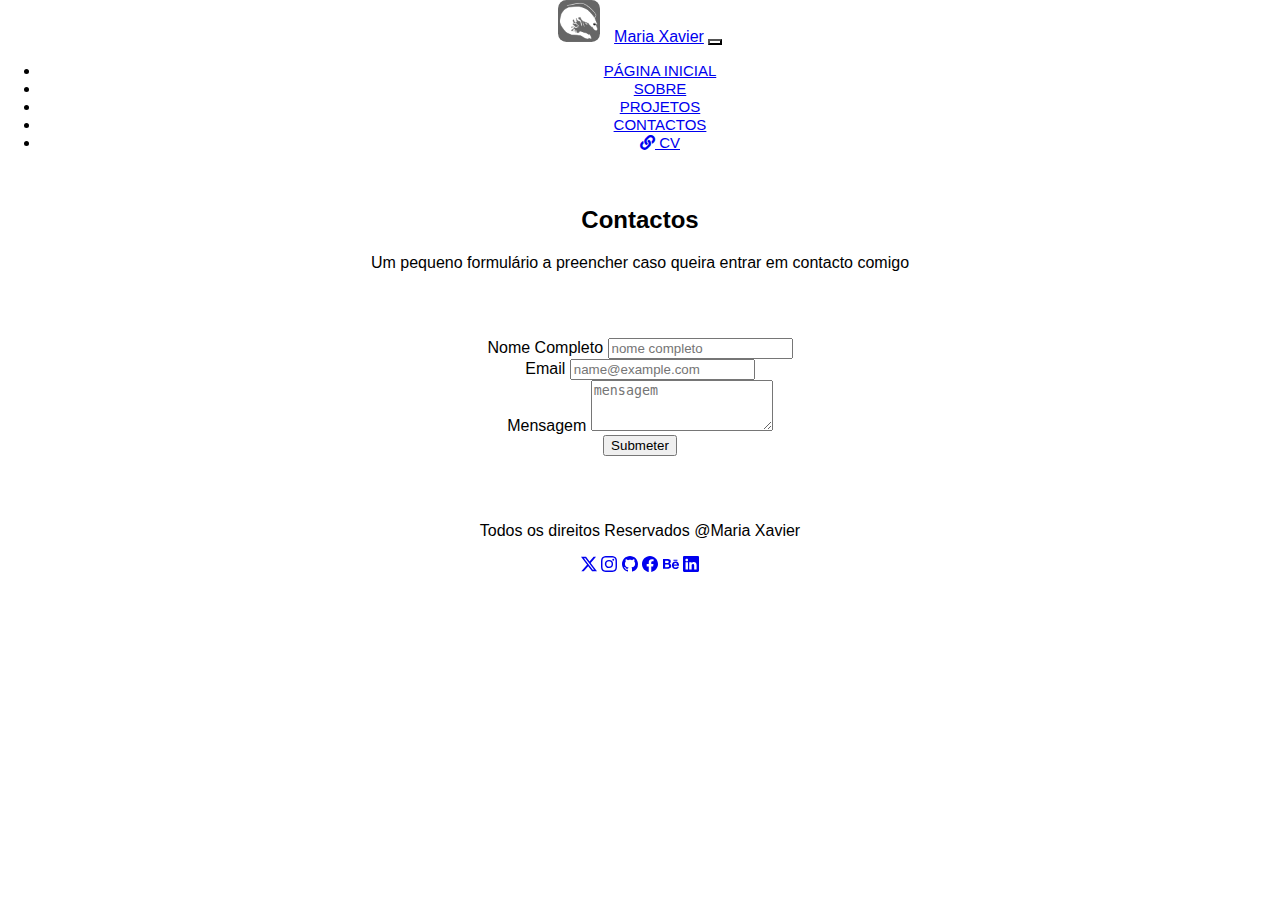
<file: contactos.html>
<!doctype html>
<html lang="en">
  <head>
    <meta charset="utf-8">
    <meta name="viewport" content="width=device-width, initial-scale=1">
    <title>Portfólio Pessoal</title>
    <link rel="stylesheet" href="style.css">
    <link href="https://cdn.jsdelivr.net/npm/bootstrap@5.3.2/dist/css/bootstrap.min.css" rel="stylesheet" integrity="sha384-T3c6CoIi6uLrA9TneNEoa7RxnatzjcDSCmG1MXxSR1GAsXEV/Dwwykc2MPK8M2HN" crossorigin="anonymous">
    <link rel="icon" type="image/x-icon" href="img/shrimp2.png">
    <link rel="stylesheet" href="https://cdnjs.cloudflare.com/ajax/libs/font-awesome/5.15.1/css/all.min.css">
  </head>
  <body>
    <nav class="navbar navbar-expand-lg bg-body-tertiary">
      <div class="container-fluid">
        <img class="icon" src="img/shrimp2.png" alt="logotipo do site, icone de um camarão">
        <a class="navbar-brand" href="index.html">Maria Xavier</a>
        <button class="navbar-toggler" type="button" data-bs-toggle="collapse" data-bs-target="#navbarNav" aria-controls="navbarNav" aria-expanded="false" aria-label="Toggle navigation">
          <span class="navbar-toggler-icon"></span>
        </button>
        <div class="collapse navbar-collapse" id="navbarNav">
          <ul class="navbar-nav">
            <li class="nav-item">
              <a class="nav-link" href="index.html">Página Inicial</a>
            </li>
            <li class="nav-item">
              <a class="nav-link" href="sobre.html">Sobre</a>
            </li>
            <li class="nav-item">
              <a class="nav-link" href="projetos.html">Projetos</a>
            </li>
            <li class="nav-item">
              <a class="nav-link active" aria-current="page" href="contactos.html">Contactos</a>
            </li>
            <li class="nav-item">
              <a target="_blank" class="nav-link" href="img/Curriculo estágio.pdf"><i class="fa fa-link"></i> CV</a>
            </li>
          </ul>
        </div>
      </div>
    </nav>
    <div class="col-md-12 titulo-section-padding">
      <div class="section-header text-center pb-5">
        <br>
        <h2>Contactos</h2>
        <p>Um pequeno formulário a preencher caso queira entrar em contacto comigo</p>
      </div>
    </div>
    <section class="contactos section-padding"
      <div class="mb-3">
        <label for="exampleFormControlInput1" class="form-label">Nome Completo</label>
        <input type="email" class="form-control" id="exampleFormControlInput1" placeholder="nome completo">
      </div>
      <div class="mb-3">
        <label for="exampleFormControlInput1" class="form-label">Email</label>
        <input type="email" class="form-control" id="exampleFormControlInput1" placeholder="name@example.com">
      </div>
      <div class="mb-3">
        <label for="exampleFormControlTextarea1" class="form-label">Mensagem</label>
        <textarea class="form-control" id="exampleFormControlTextarea1" placeholder="mensagem" rows="3"></textarea>
        <br>
        <button type="submit" class="btn btn-primary">Submeter</button>
      </div>
    </section>
    
    <footer class="bg-dark p-2 text-center">
      <div class="container">
        <p class="text-white">Todos os direitos Reservados @Maria Xavier</p>
        <div class="icon-group">
          <a href="https://twitter.com/ghostyshrimp" class="btn text-white" role="button"><svg xmlns="http://www.w3.org/2000/svg" width="16" height="16" fill="currentColor" class="bi bi-twitter-x" viewBox="0 0 16 16">
            <path d="M12.6.75h2.454l-5.36 6.142L16 15.25h-4.937l-3.867-5.07-4.425 5.07H.316l5.733-6.57L0 .75h5.063l3.495 4.633L12.601.75Zm-.86 13.028h1.36L4.323 2.145H2.865z"/></svg></a>
          <a href="https://www.instagram.com/ghosty.shrimp" class="btn text-white" role="button"><svg xmlns="http://www.w3.org/2000/svg" width="16" height="16" fill="currentColor" class="bi bi-instagram" viewBox="0 0 16 16">
            <path d="M8 0C5.829 0 5.556.01 4.703.048 3.85.088 3.269.222 2.76.42a3.9 3.9 0 0 0-1.417.923A3.9 3.9 0 0 0 .42 2.76C.222 3.268.087 3.85.048 4.7.01 5.555 0 5.827 0 8.001c0 2.172.01 2.444.048 3.297.04.852.174 1.433.372 1.942.205.526.478.972.923 1.417.444.445.89.719 1.416.923.51.198 1.09.333 1.942.372C5.555 15.99 5.827 16 8 16s2.444-.01 3.298-.048c.851-.04 1.434-.174 1.943-.372a3.9 3.9 0 0 0 1.416-.923c.445-.445.718-.891.923-1.417.197-.509.332-1.09.372-1.942C15.99 10.445 16 10.173 16 8s-.01-2.445-.048-3.299c-.04-.851-.175-1.433-.372-1.941a3.9 3.9 0 0 0-.923-1.417A3.9 3.9 0 0 0 13.24.42c-.51-.198-1.092-.333-1.943-.372C10.443.01 10.172 0 7.998 0zm-.717 1.442h.718c2.136 0 2.389.007 3.232.046.78.035 1.204.166 1.486.275.373.145.64.319.92.599s.453.546.598.92c.11.281.24.705.275 1.485.039.843.047 1.096.047 3.231s-.008 2.389-.047 3.232c-.035.78-.166 1.203-.275 1.485a2.5 2.5 0 0 1-.599.919c-.28.28-.546.453-.92.598-.28.11-.704.24-1.485.276-.843.038-1.096.047-3.232.047s-2.39-.009-3.233-.047c-.78-.036-1.203-.166-1.485-.276a2.5 2.5 0 0 1-.92-.598 2.5 2.5 0 0 1-.6-.92c-.109-.281-.24-.705-.275-1.485-.038-.843-.046-1.096-.046-3.233s.008-2.388.046-3.231c.036-.78.166-1.204.276-1.486.145-.373.319-.64.599-.92s.546-.453.92-.598c.282-.11.705-.24 1.485-.276.738-.034 1.024-.044 2.515-.045zm4.988 1.328a.96.96 0 1 0 0 1.92.96.96 0 0 0 0-1.92m-4.27 1.122a4.109 4.109 0 1 0 0 8.217 4.109 4.109 0 0 0 0-8.217m0 1.441a2.667 2.667 0 1 1 0 5.334 2.667 2.667 0 0 1 0-5.334"/></svg></a>
          <a href="https://github.com/MarySlaOq" class="btn text-white" role="button"><svg xmlns="http://www.w3.org/2000/svg" width="16" height="16" fill="currentColor" class="bi bi-github" viewBox="0 0 16 16">
            <path d="M8 0C3.58 0 0 3.58 0 8c0 3.54 2.29 6.53 5.47 7.59.4.07.55-.17.55-.38 0-.19-.01-.82-.01-1.49-2.01.37-2.53-.49-2.69-.94-.09-.23-.48-.94-.82-1.13-.28-.15-.68-.52-.01-.53.63-.01 1.08.58 1.23.82.72 1.21 1.87.87 2.33.66.07-.52.28-.87.51-1.07-1.78-.2-3.64-.89-3.64-3.95 0-.87.31-1.59.82-2.15-.08-.2-.36-1.02.08-2.12 0 0 .67-.21 2.2.82.64-.18 1.32-.27 2-.27s1.36.09 2 .27c1.53-1.04 2.2-.82 2.2-.82.44 1.1.16 1.92.08 2.12.51.56.82 1.27.82 2.15 0 3.07-1.87 3.75-3.65 3.95.29.25.54.73.54 1.48 0 1.07-.01 1.93-.01 2.2 0 .21.15.46.55.38A8.01 8.01 0 0 0 16 8c0-4.42-3.58-8-8-8"/></svg></a>
          <a href="#" class="btn text-white" role="button"><svg xmlns="http://www.w3.org/2000/svg" width="16" height="16" fill="currentColor" class="bi bi-facebook" viewBox="0 0 16 16">
            <path d="M16 8.049c0-4.446-3.582-8.05-8-8.05C3.58 0-.002 3.603-.002 8.05c0 4.017 2.926 7.347 6.75 7.951v-5.625h-2.03V8.05H6.75V6.275c0-2.017 1.195-3.131 3.022-3.131.876 0 1.791.157 1.791.157v1.98h-1.009c-.993 0-1.303.621-1.303 1.258v1.51h2.218l-.354 2.326H9.25V16c3.824-.604 6.75-3.934 6.75-7.951"/></svg></a>
          <a href="https://www.behance.net/mariaxarodrigu" class="btn text-white" role="button"><svg xmlns="http://www.w3.org/2000/svg" width="16" height="16" fill="currentColor" class="bi bi-behance" viewBox="0 0 16 16">
            <path d="M4.654 3c.461 0 .887.035 1.278.14.39.07.711.216.996.391s.497.426.641.747c.14.32.216.711.216 1.137 0 .496-.106.922-.356 1.242-.215.32-.566.606-.997.817.606.176 1.067.496 1.348.922s.461.957.461 1.563c0 .496-.105.922-.285 1.278a2.3 2.3 0 0 1-.782.887c-.32.215-.711.39-1.137.496a5.3 5.3 0 0 1-1.278.176L0 12.803V3zm-.285 3.978c.39 0 .71-.105.957-.285.246-.18.355-.497.355-.887 0-.216-.035-.426-.105-.567a1 1 0 0 0-.32-.355 1.8 1.8 0 0 0-.461-.176c-.176-.035-.356-.035-.567-.035H2.17v2.31c0-.005 2.2-.005 2.2-.005zm.105 4.193c.215 0 .426-.035.606-.07.176-.035.356-.106.496-.216s.25-.215.356-.39c.07-.176.14-.391.14-.641 0-.496-.14-.852-.426-1.102-.285-.215-.676-.32-1.137-.32H2.17v2.734h2.305zm6.858-.035q.428.427 1.278.426c.39 0 .746-.106 1.032-.286q.426-.32.53-.64h1.74c-.286.851-.712 1.457-1.278 1.848-.566.355-1.243.566-2.06.566a4.1 4.1 0 0 1-1.527-.285 2.8 2.8 0 0 1-1.137-.782 2.85 2.85 0 0 1-.712-1.172c-.175-.461-.25-.957-.25-1.528 0-.531.07-1.032.25-1.493.18-.46.426-.852.747-1.207.32-.32.711-.606 1.137-.782a4 4 0 0 1 1.493-.285c.606 0 1.137.105 1.598.355.46.25.817.532 1.102.958.285.39.496.851.641 1.348.07.496.105.996.07 1.563h-5.15c0 .58.21 1.11.496 1.396m2.24-3.732c-.25-.25-.642-.391-1.103-.391-.32 0-.566.07-.781.176s-.356.25-.496.39a.96.96 0 0 0-.25.497c-.036.175-.07.32-.07.46h3.196c-.07-.526-.25-.882-.497-1.132zm-3.127-3.728h3.978v.957h-3.978z"/></svg></a>
          <a href="https://www.linkedin.com/in/maria-xavier-rodrigues-105377244/" class="btn text-white" role="button"><svg xmlns="http://www.w3.org/2000/svg" width="16" height="16" fill="currentColor" class="bi bi-linkedin" viewBox="0 0 16 16">
            <path d="M0 1.146C0 .513.526 0 1.175 0h13.65C15.474 0 16 .513 16 1.146v13.708c0 .633-.526 1.146-1.175 1.146H1.175C.526 16 0 15.487 0 14.854zm4.943 12.248V6.169H2.542v7.225zm-1.2-8.212c.837 0 1.358-.554 1.358-1.248-.015-.709-.52-1.248-1.342-1.248S2.4 3.226 2.4 3.934c0 .694.521 1.248 1.327 1.248zm4.908 8.212V9.359c0-.216.016-.432.08-.586.173-.431.568-.878 1.232-.878.869 0 1.216.662 1.216 1.634v3.865h2.401V9.25c0-2.22-1.184-3.252-2.764-3.252-1.274 0-1.845.7-2.165 1.193v.025h-.016l.016-.025V6.169h-2.4c.03.678 0 7.225 0 7.225z"/></svg></a>
        </div>
      </div>
    </footer>
    
    <!--  Javascipt Bootstrap -->
    <script src="https://cdn.jsdelivr.net/npm/bootstrap@5.3.2/dist/js/bootstrap.bundle.min.js"></script>
  </body>
</html>
</file>
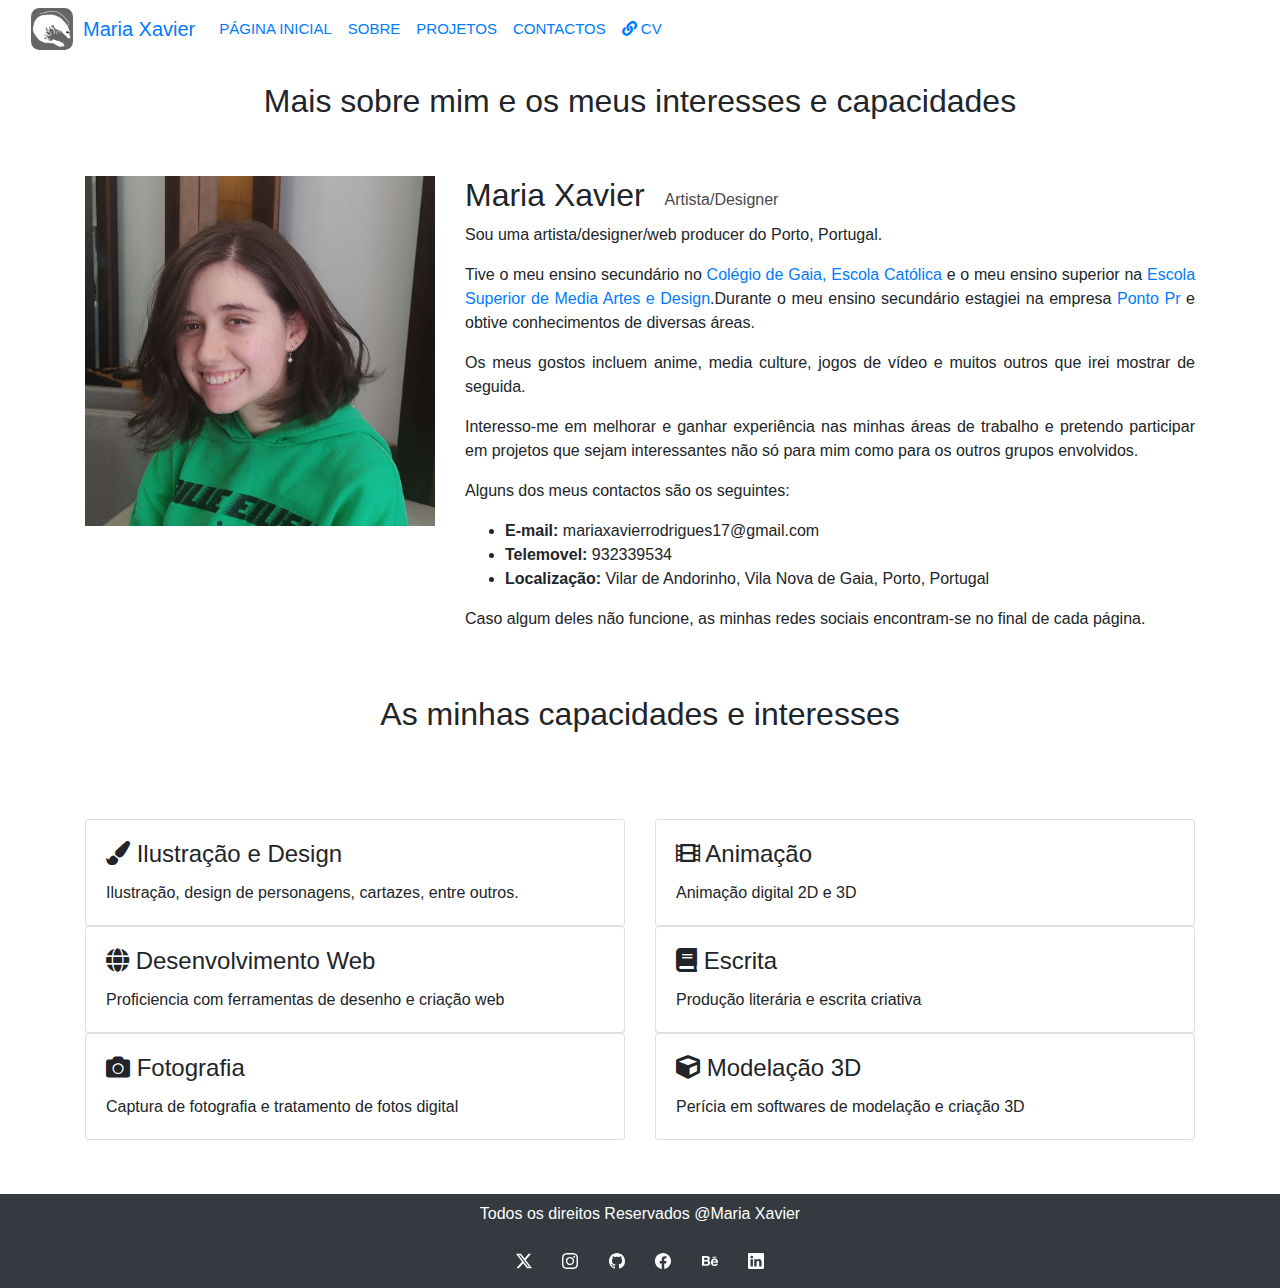
<file: sobre.html>
<!doctype html>
<html lang="en">
  <head>
    <meta charset="utf-8">
    <meta name="viewport" content="width=device-width, initial-scale=1">
    <title>Portfólio Pessoal</title>
    <link rel="stylesheet" href="style.css">
    <link rel="stylesheet" href="https://cdn.jsdelivr.net/npm/bootstrap@4.6.2/dist/css/bootstrap.min.css">
    <link href="https://cdn.jsdelivr.net/npm/bootstrap@5.3.2/dist/css/bootstrap.min.css" rel="stylesheet" integrity="sha384-T3c6CoIi6uLrA9TneNEoa7RxnatzjcDSCmG1MXxSR1GAsXEV/Dwwykc2MPK8M2HN" crossorigin="anonymous">
    <link rel="stylesheet" href="https://cdnjs.cloudflare.com/ajax/libs/font-awesome/5.15.1/css/all.min.css">

    <link rel="icon" type="image/x-icon" href="img/shrimp2.png">
  </head>
  <body>
    <nav class="navbar navbar-expand-lg bg-body-tertiary">
      <div class="container-fluid">
        <img class="icon" src="img/shrimp2.png" alt="logotipo do site, icone de um camarão">
        <a class="navbar-brand" href="">Maria Xavier</a>
        <button class="navbar-toggler" type="button" data-bs-toggle="collapse" data-bs-target="#navbarNav" aria-controls="navbarNav" aria-expanded="false" aria-label="Toggle navigation">
          <span class="navbar-toggler-icon"></span>
        </button>
        <div class="collapse navbar-collapse" id="navbarNav">
          <ul class="navbar-nav">
            <li class="nav-item">
              <a class="nav-link" href="index.html">Página Inicial</a>
            </li>
            <li class="nav-item">
              <a class="nav-link active" aria-current="page" href="sobre.html">Sobre</a>
            </li>
            <li class="nav-item">
              <a class="nav-link" href="projetos.html">Projetos</a>
            </li>
            <li class="nav-item">
              <a class="nav-link" href="contactos.html">Contactos</a>
            </li>
            <li class="nav-item">
              <a target="_blank" class="nav-link" href="img/Curriculo estágio.pdf"> <i class="fa fa-link"></i> CV</a>
            </li>
          </ul>
        </div>
      </div>
    </nav>

    <div class="container">
      <div class="row">
        <div class="col-md-12">
          <div class="section-header text-center pb-5">
            <br>
            <h2>Mais sobre mim e os meus interesses e capacidades</h2>
          </div>
        </div>
      </div>

      <div class="row">
        <div class="col-md-4">
          <div class="text-center pb-5">
            <img class="img-fluid img-full-size" src="img/perfil.png" alt="Imagem da autora">
          </div>
        </div>
        <div class="col-md-8">
          <div class="text-left pb-5">
            <span class="d-flex">
              <h2>Maria Xavier</h3>
              <p class="sub-center">Artista/Designer</p>
            </span>
            <p class="text-justify">Sou uma artista/designer/web producer do Porto, Portugal.</p>
            <p class="text-justify">Tive o meu ensino secundário no <a class="links text-black" href="https://www.colgaia.pt/">Colégio de Gaia, Escola Católica</a> e o meu ensino superior na <a class="links text-black" href="https://www.esmad.ipp.pt/">Escola Superior de Media Artes e Design</a>.Durante o meu ensino secundário estagiei na empresa <a class="links text-black" href="https://www.pontopr.com/pt/">Ponto Pr</a> e obtive conhecimentos de diversas áreas.</p>
            <p class="text-justify">Os meus gostos incluem anime, media culture, jogos de vídeo e muitos outros que irei mostrar de seguida.</p>
            <p class="text-justify">Interesso-me em melhorar e ganhar experiência nas minhas áreas de trabalho e pretendo participar em projetos que sejam interessantes não só para mim como para os outros grupos envolvidos.</p>
            <p class="text-justify">Alguns dos meus contactos são os seguintes:</p>
            <ul>
              <li><b>E-mail: </b>mariaxavierrodrigues17@gmail.com</li>
              <li><b>Telemovel: </b>932339534</li>
              <li><b>Localização: </b>Vilar de Andorinho, Vila Nova de Gaia, Porto, Portugal</li>
            </ul>
            <p class="text-justify">Caso algum deles não funcione, as minhas redes sociais encontram-se no final de cada página.</p>
          </div>
        </div>
      </div>

      <div class="row card-section-padding">
        <div class="col-md-12">
          <div class="section-header text-center pb-5">
            <h2>As minhas capacidades e interesses</h2>
          </div>
        </div>
      </div>

      <div class="row row-cols-1 row-cols-md-2 g-4">
      <div class="col">
        <div class="card">
          <div class="card-body">
            <h4 class="card-title"><i class="fas fa-paint-brush"></i> Ilustração e Design</h4>
            <p class="card-text">Ilustração, design de personagens, cartazes, entre outros.</p>
          </div>
        </div>
      </div>

      <div class="col">
        <div class="card">
          <div class="card-body">
            <h4 class="card-title"><i class="fas fa-film"></i> Animação</h4>
            <p class="card-text">Animação digital 2D e 3D</p>
          </div>
        </div>
      </div>

      <div class="col">
        <div class="card">
          <div class="card-body">
            <h4 class="card-title"><i class="fas fa-globe"></i> Desenvolvimento Web</h4>
            <p class="card-text">Proficiencia com ferramentas de desenho e criação web</p>
          </div>
        </div>
      </div>


      <div class="col">
        <div class="card">
          <div class="card-body">
            <h4 class="card-title"><i class="fas fa-book"></i> Escrita</h4>
            <p class="card-text">Produção literária e escrita criativa</p>
          </div>
        </div>
      </div>

      <div class="col card-section-padding">
        <div class="card">
          <div class="card-body">
            <h4 class="card-title"><i class="fas fa-camera"></i> Fotografia</h4>
            <p class="card-text">Captura de fotografia e tratamento de fotos digital</p>
          </div>
        </div>
      </div>

      <div class="col card-section-padding">
        <div class="card">
          <div class="card-body">
            <h4 class="card-title"><i class="fas fa-cube"></i> Modelação 3D</h4>
            <p class="card-text">Perícia em softwares de modelação e criação 3D</p>
          </div>
        </div>
      </div>
    </div>
  </div>
    <br>

    <footer class="bg-dark p-2 text-center">
      <div class="container">
        <p class="text-white">Todos os direitos Reservados @Maria Xavier</p>
        <div class="icon-group">
          <a href="https://twitter.com/ghostyshrimp" class="btn text-white" role="button"><svg xmlns="http://www.w3.org/2000/svg" width="16" height="16" fill="currentColor" class="bi bi-twitter-x" viewBox="0 0 16 16">
            <path d="M12.6.75h2.454l-5.36 6.142L16 15.25h-4.937l-3.867-5.07-4.425 5.07H.316l5.733-6.57L0 .75h5.063l3.495 4.633L12.601.75Zm-.86 13.028h1.36L4.323 2.145H2.865z"/></svg></a>
          <a href="https://www.instagram.com/ghosty.shrimp" class="btn text-white" role="button"><svg xmlns="http://www.w3.org/2000/svg" width="16" height="16" fill="currentColor" class="bi bi-instagram" viewBox="0 0 16 16">
            <path d="M8 0C5.829 0 5.556.01 4.703.048 3.85.088 3.269.222 2.76.42a3.9 3.9 0 0 0-1.417.923A3.9 3.9 0 0 0 .42 2.76C.222 3.268.087 3.85.048 4.7.01 5.555 0 5.827 0 8.001c0 2.172.01 2.444.048 3.297.04.852.174 1.433.372 1.942.205.526.478.972.923 1.417.444.445.89.719 1.416.923.51.198 1.09.333 1.942.372C5.555 15.99 5.827 16 8 16s2.444-.01 3.298-.048c.851-.04 1.434-.174 1.943-.372a3.9 3.9 0 0 0 1.416-.923c.445-.445.718-.891.923-1.417.197-.509.332-1.09.372-1.942C15.99 10.445 16 10.173 16 8s-.01-2.445-.048-3.299c-.04-.851-.175-1.433-.372-1.941a3.9 3.9 0 0 0-.923-1.417A3.9 3.9 0 0 0 13.24.42c-.51-.198-1.092-.333-1.943-.372C10.443.01 10.172 0 7.998 0zm-.717 1.442h.718c2.136 0 2.389.007 3.232.046.78.035 1.204.166 1.486.275.373.145.64.319.92.599s.453.546.598.92c.11.281.24.705.275 1.485.039.843.047 1.096.047 3.231s-.008 2.389-.047 3.232c-.035.78-.166 1.203-.275 1.485a2.5 2.5 0 0 1-.599.919c-.28.28-.546.453-.92.598-.28.11-.704.24-1.485.276-.843.038-1.096.047-3.232.047s-2.39-.009-3.233-.047c-.78-.036-1.203-.166-1.485-.276a2.5 2.5 0 0 1-.92-.598 2.5 2.5 0 0 1-.6-.92c-.109-.281-.24-.705-.275-1.485-.038-.843-.046-1.096-.046-3.233s.008-2.388.046-3.231c.036-.78.166-1.204.276-1.486.145-.373.319-.64.599-.92s.546-.453.92-.598c.282-.11.705-.24 1.485-.276.738-.034 1.024-.044 2.515-.045zm4.988 1.328a.96.96 0 1 0 0 1.92.96.96 0 0 0 0-1.92m-4.27 1.122a4.109 4.109 0 1 0 0 8.217 4.109 4.109 0 0 0 0-8.217m0 1.441a2.667 2.667 0 1 1 0 5.334 2.667 2.667 0 0 1 0-5.334"/></svg></a>
          <a href="https://github.com/MarySlaOq" class="btn text-white" role="button"><svg xmlns="http://www.w3.org/2000/svg" width="16" height="16" fill="currentColor" class="bi bi-github" viewBox="0 0 16 16">
            <path d="M8 0C3.58 0 0 3.58 0 8c0 3.54 2.29 6.53 5.47 7.59.4.07.55-.17.55-.38 0-.19-.01-.82-.01-1.49-2.01.37-2.53-.49-2.69-.94-.09-.23-.48-.94-.82-1.13-.28-.15-.68-.52-.01-.53.63-.01 1.08.58 1.23.82.72 1.21 1.87.87 2.33.66.07-.52.28-.87.51-1.07-1.78-.2-3.64-.89-3.64-3.95 0-.87.31-1.59.82-2.15-.08-.2-.36-1.02.08-2.12 0 0 .67-.21 2.2.82.64-.18 1.32-.27 2-.27s1.36.09 2 .27c1.53-1.04 2.2-.82 2.2-.82.44 1.1.16 1.92.08 2.12.51.56.82 1.27.82 2.15 0 3.07-1.87 3.75-3.65 3.95.29.25.54.73.54 1.48 0 1.07-.01 1.93-.01 2.2 0 .21.15.46.55.38A8.01 8.01 0 0 0 16 8c0-4.42-3.58-8-8-8"/></svg></a>
          <a href="#" class="btn text-white" role="button"><svg xmlns="http://www.w3.org/2000/svg" width="16" height="16" fill="currentColor" class="bi bi-facebook" viewBox="0 0 16 16">
            <path d="M16 8.049c0-4.446-3.582-8.05-8-8.05C3.58 0-.002 3.603-.002 8.05c0 4.017 2.926 7.347 6.75 7.951v-5.625h-2.03V8.05H6.75V6.275c0-2.017 1.195-3.131 3.022-3.131.876 0 1.791.157 1.791.157v1.98h-1.009c-.993 0-1.303.621-1.303 1.258v1.51h2.218l-.354 2.326H9.25V16c3.824-.604 6.75-3.934 6.75-7.951"/></svg></a>
          <a href="https://www.behance.net/mariaxarodrigu" class="btn text-white" role="button"><svg xmlns="http://www.w3.org/2000/svg" width="16" height="16" fill="currentColor" class="bi bi-behance" viewBox="0 0 16 16">
            <path d="M4.654 3c.461 0 .887.035 1.278.14.39.07.711.216.996.391s.497.426.641.747c.14.32.216.711.216 1.137 0 .496-.106.922-.356 1.242-.215.32-.566.606-.997.817.606.176 1.067.496 1.348.922s.461.957.461 1.563c0 .496-.105.922-.285 1.278a2.3 2.3 0 0 1-.782.887c-.32.215-.711.39-1.137.496a5.3 5.3 0 0 1-1.278.176L0 12.803V3zm-.285 3.978c.39 0 .71-.105.957-.285.246-.18.355-.497.355-.887 0-.216-.035-.426-.105-.567a1 1 0 0 0-.32-.355 1.8 1.8 0 0 0-.461-.176c-.176-.035-.356-.035-.567-.035H2.17v2.31c0-.005 2.2-.005 2.2-.005zm.105 4.193c.215 0 .426-.035.606-.07.176-.035.356-.106.496-.216s.25-.215.356-.39c.07-.176.14-.391.14-.641 0-.496-.14-.852-.426-1.102-.285-.215-.676-.32-1.137-.32H2.17v2.734h2.305zm6.858-.035q.428.427 1.278.426c.39 0 .746-.106 1.032-.286q.426-.32.53-.64h1.74c-.286.851-.712 1.457-1.278 1.848-.566.355-1.243.566-2.06.566a4.1 4.1 0 0 1-1.527-.285 2.8 2.8 0 0 1-1.137-.782 2.85 2.85 0 0 1-.712-1.172c-.175-.461-.25-.957-.25-1.528 0-.531.07-1.032.25-1.493.18-.46.426-.852.747-1.207.32-.32.711-.606 1.137-.782a4 4 0 0 1 1.493-.285c.606 0 1.137.105 1.598.355.46.25.817.532 1.102.958.285.39.496.851.641 1.348.07.496.105.996.07 1.563h-5.15c0 .58.21 1.11.496 1.396m2.24-3.732c-.25-.25-.642-.391-1.103-.391-.32 0-.566.07-.781.176s-.356.25-.496.39a.96.96 0 0 0-.25.497c-.036.175-.07.32-.07.46h3.196c-.07-.526-.25-.882-.497-1.132zm-3.127-3.728h3.978v.957h-3.978z"/></svg></a>
          <a href="https://www.linkedin.com/in/maria-xavier-rodrigues-105377244/" class="btn text-white" role="button"><svg xmlns="http://www.w3.org/2000/svg" width="16" height="16" fill="currentColor" class="bi bi-linkedin" viewBox="0 0 16 16">
            <path d="M0 1.146C0 .513.526 0 1.175 0h13.65C15.474 0 16 .513 16 1.146v13.708c0 .633-.526 1.146-1.175 1.146H1.175C.526 16 0 15.487 0 14.854zm4.943 12.248V6.169H2.542v7.225zm-1.2-8.212c.837 0 1.358-.554 1.358-1.248-.015-.709-.52-1.248-1.342-1.248S2.4 3.226 2.4 3.934c0 .694.521 1.248 1.327 1.248zm4.908 8.212V9.359c0-.216.016-.432.08-.586.173-.431.568-.878 1.232-.878.869 0 1.216.662 1.216 1.634v3.865h2.401V9.25c0-2.22-1.184-3.252-2.764-3.252-1.274 0-1.845.7-2.165 1.193v.025h-.016l.016-.025V6.169h-2.4c.03.678 0 7.225 0 7.225z"/></svg></a>
        </div>
      </div>
    </footer>
    <!--  Javascipt Bootstrap -->
    
    <script src="https://cdn.jsdelivr.net/npm/bootstrap@5.3.2/dist/js/bootstrap.bundle.min.js"></script>
  </body>
</html>
</file>
<file: style.css>
body {
    margin: 0;
    padding: 0;
    
    font-family: 'Lucida Sans', 'Lucida Sans Regular', 'Lucida Grande', 'Lucida Sans Unicode', Geneva, Verdana, sans-serif;
    text-align: center;
}
.menu {
    background-color: #fff;
    action: none;
    text-align: center;
    text-decoration: none;
}

.links {
    text-decoration: none;
}
/*carrossel inicio*/
.carousel {
    background-color: transparent;
}
.carousel-item img {
    object-fit: cover; 
    width: 35%; 
    min-height: 400px;
}

.carousel-item {
    width: 500px;
    height: 1600px;
}
.btn-dark {
    width:150px;
}
.section-padding {
    padding: 50px;
}
.card-section-padding{
    padding: 0px 0px 30px 0px;
}
.carousel-inner {
    display: block;
    height: 600px;
    width: 200px;
    aspect-ratio: 16/9; 
}
.selector-for-some-widget {
    box-sizing: content-box;
}
.carousel-item {
    height: 100vh;
    min-height: 300px;
}

.carousel-inner:before {
    content: '';
    position: absolute;
    width: 100%;
    height: 100%;
    top: 0;
    left: 0;
    z-index: 1;
}
.navbar .getstarted {
    margin-left: 30px;
    border-radius: 4px;
    font-weight: 400;
    text-decoration: none;
    padding: .5rem 1rem;
    line-height: 2.3;
}
.navbar-nav a {
    font-size: 15px;
    text-transform: uppercase;
    font-weight: 500;
}
.navbar-light .navbar-brand {

    font-size: 25px;
    text-transform: uppercase;
    font-weight: bold;
    letter-spacing: 2px;
}
.navbar-light .navbar-brand:focus, .navbar-light .navbar-brand:hover {
    color: #000;
}
.navbar-light .navbar-nav .nav-link {
    color: #000;
}
.navbar-light .navbar-nav .nav-link:focus, .navbar-light .navbar-nav .nav-link:hover {
    color: #000;
}
.w-100 {
    height: 100vh;
}
.navbar-toggler {
    padding: 1px 5px;
    font-size: 18px;
    line-height: 0.3;
    background: #fff;
}

.img-full-size {
    width: 100%;
    height: auto;
}

.icon {
    aspect-ratio: 1 !important;
    width: 42px !important;

    margin-right: 10px;
    border-radius: 20%;
}

.icon-flag {
    width: 42px !important;

    margin-right: 10px;
    border-radius: 20%;
    border: 2px rgba(0, 0, 0, 0.425) solid;
}

.titulo-section-padding {
    padding: 0px 0px 0px 0px;
}
.seperate {

    margin-left: 30px !important;
    margin-right: 30px !important;
}

.center {
    width: fit-content;
    margin: auto;
}

.m-50 {

    margin-bottom: 50px;
    margin-top: 50px;
}

.title {
    text-align: center; margin-bottom:20px
}

.carousel-inner img {
    max-width: 800px;
    margin: auto;
}

.personal-info {

    width: fit-content;
    margin: auto;
}

.center-name{

    text-align: center;
    font-family: 'Franklin Gothic Medium', 'Arial Narrow', Arial, sans-serif;
    font-size: 30px;

    margin-top: -30px !important;
}

.lista-destaque li {
    font-size: 20px;
    text-align: center;
}

.texto-destaque {

    text-align: center;
    margin-top: 20px;
    font-size: 20px;
}

.lista-destaque ul{

    list-style: none;
}

.sub-center {

    margin: auto 0;
    margin-left: 20px;
    color: #494949;
}

.w-flex {
    display: flex;
    flex-wrap: wrap;
    row-gap: 20px;

    justify-content: center;
}
</file>
